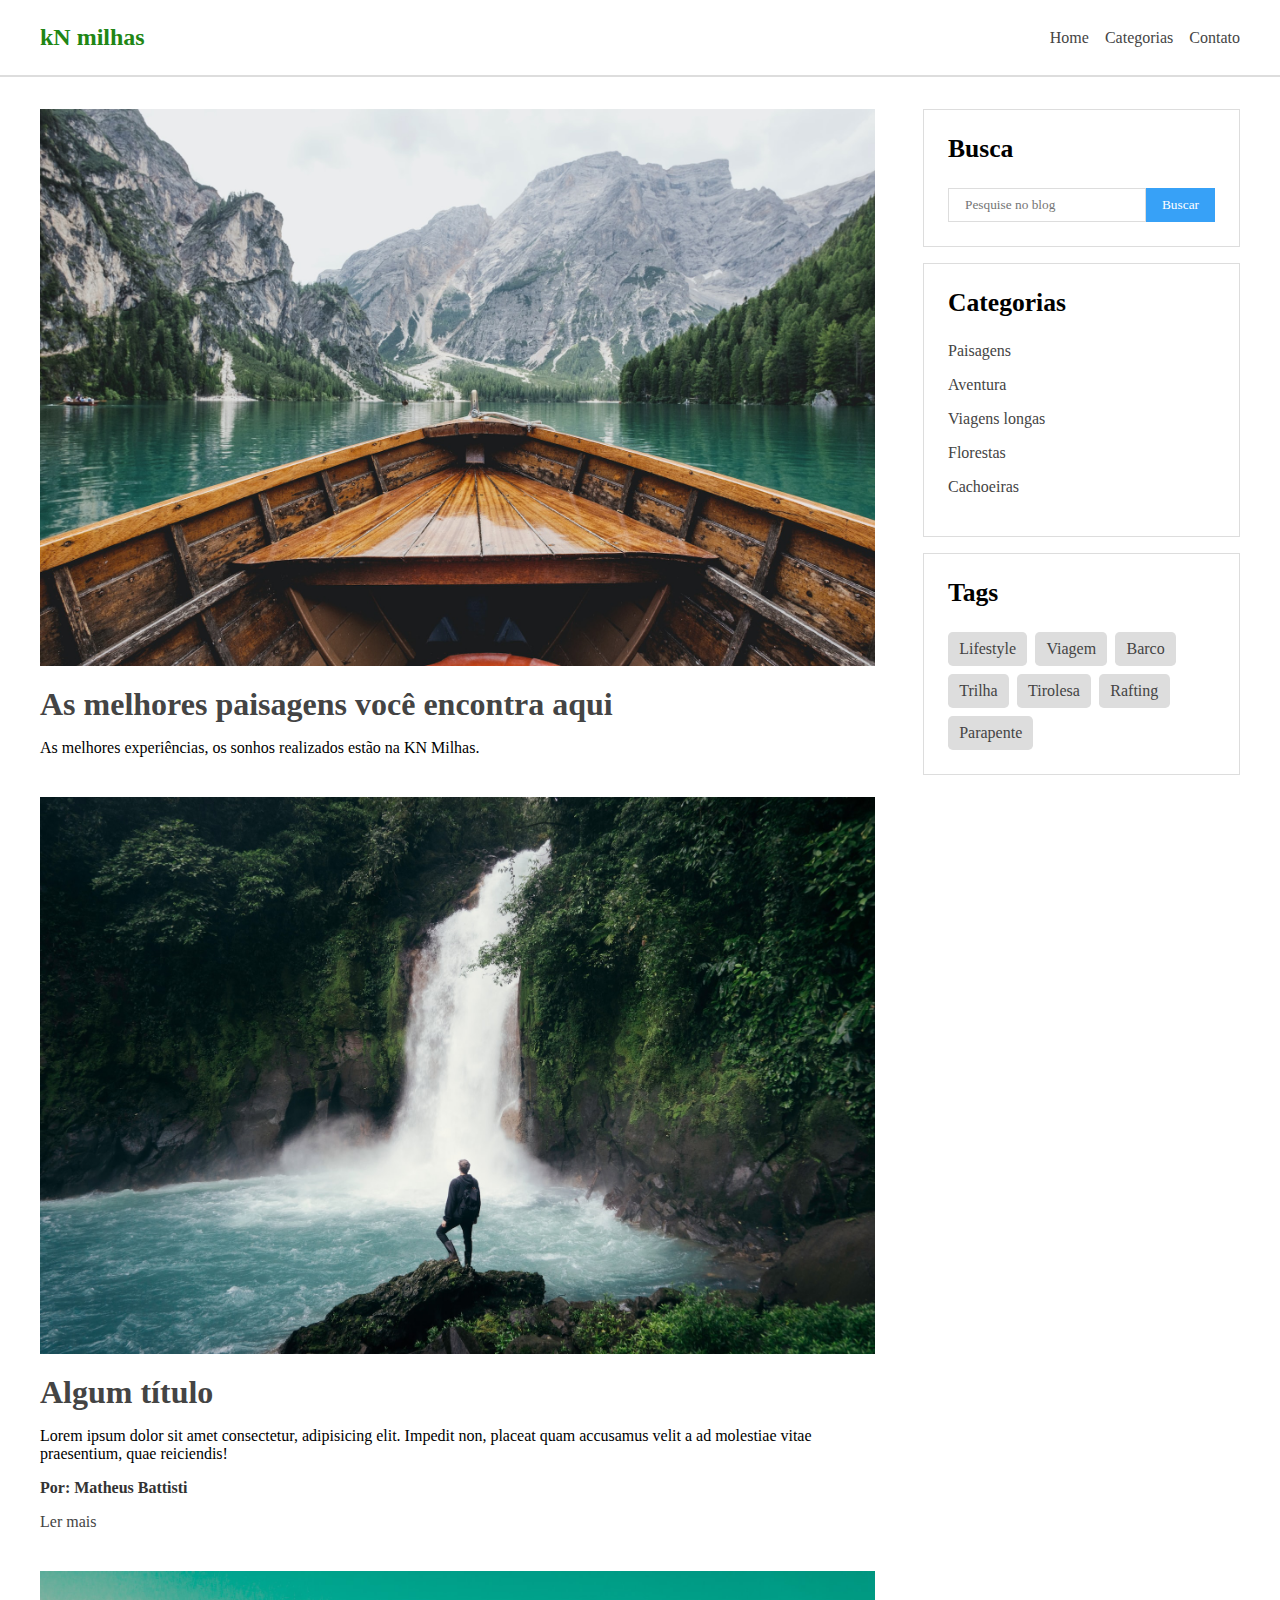
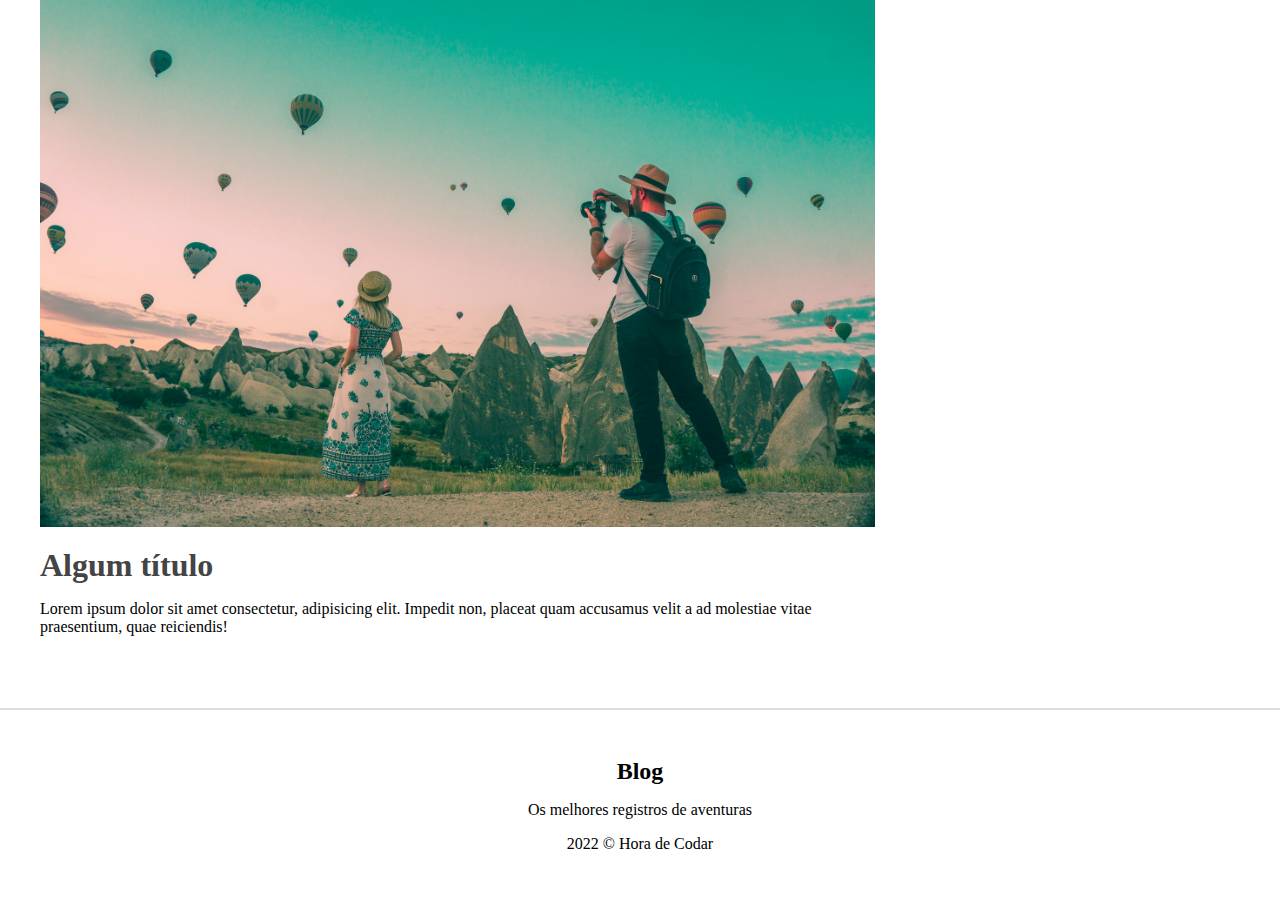
<file: index.html>
<!DOCTYPE html>
<html lang="pt-br">
  <head>
    <meta charset="UTF-8" />
    <meta http-equiv="X-UA-Compatible" content="IE=edge" />
    <meta name="viewport" content="width=device-width, initial-scale=1.0" />
    <title>Blog Semântico</title>
    <link rel="stylesheet" href="css/styles.css" />
  </head>
  <body>
    <nav id="navbar">
      <div id="navbar-inner">
        <h2 class="k14">kN milhas</h2>
        <ul id="nav-links">
          <li><a href="#">Home</a></li>
          <li><a href="#">Categorias</a></li>
          <li><a href="#">Contato</a></li>        
        </ul>
      </div>    
    </nav>
    <div class="container">
      <main id="posts-container">
        <article class="post">
          <img src="img/f1.jpg" alt="Passeio de barco" />
          <h3 class="title"><a href="#">As melhores paisagens você encontra aqui</a></h3>
          <p class="description">
            As melhores experiências, os sonhos realizados estão na KN Milhas.
          </p>
          
        </article>
        <article class="post">
          <img src="img/f2.jpg" alt="Cachoeira" />
          <h3 class="title"><a href="#">Algum título</a></h3>
          <p class="description">
            Lorem ipsum dolor sit amet consectetur, adipisicing elit. Impedit
            non, placeat quam accusamus velit a ad molestiae vitae praesentium,
            quae reiciendis!
          </p>
          <p class="author">Por: Matheus Battisti</p>
          <a href="#">Ler mais</a>
        </article>
        <article class="post">
          <img src="img/f3.jpg" alt="Balões" />
          <h3 class="title"><a href="#">Algum título</a></h3>
          <p class="description">
            Lorem ipsum dolor sit amet consectetur, adipisicing elit. Impedit
            non, placeat quam accusamus velit a ad molestiae vitae praesentium,
            quae reiciendis!
          </p>    
        </article>
      </main>
      <aside id="sidebar">
        <section id="search-bar">
          <h4>Busca</h4>
          <form>
            <input type="text" placeholder="Pesquise no blog" />
            <input type="submit" value="Buscar" />
          </form>
        </section>
        <section id="categories">
          <h4>Categorias</h4>
          <nav>
            <ul>
              <li><a href="#">Paisagens</a></li>
              <li><a href="#">Aventura</a></li>
              <li><a href="#">Viagens longas</a></li>
              <li><a href="#">Florestas</a></li>
              <li><a href="#">Cachoeiras</a></li>
            </ul>
          </nav>
        </section>
        <section id="tags">
          <h4>Tags</h4>
          <div id="tags-container">
            <a href="#">Lifestyle</a>
            <a href="#">Viagem</a>
            <a href="#">Barco</a>
            <a href="#">Trilha</a>
            <a href="#">Tirolesa</a>
            <a href="#">Rafting</a>
            <a href="#">Parapente</a>
          </div>
        </section>
      </aside>
    </div>
    <footer id="footer">
      <h2>Blog</h2>
      <p>Os melhores registros de aventuras</p>
      <p>2022 © Hora de Codar</p>
    </footer>
  </body>
</html>
</file>
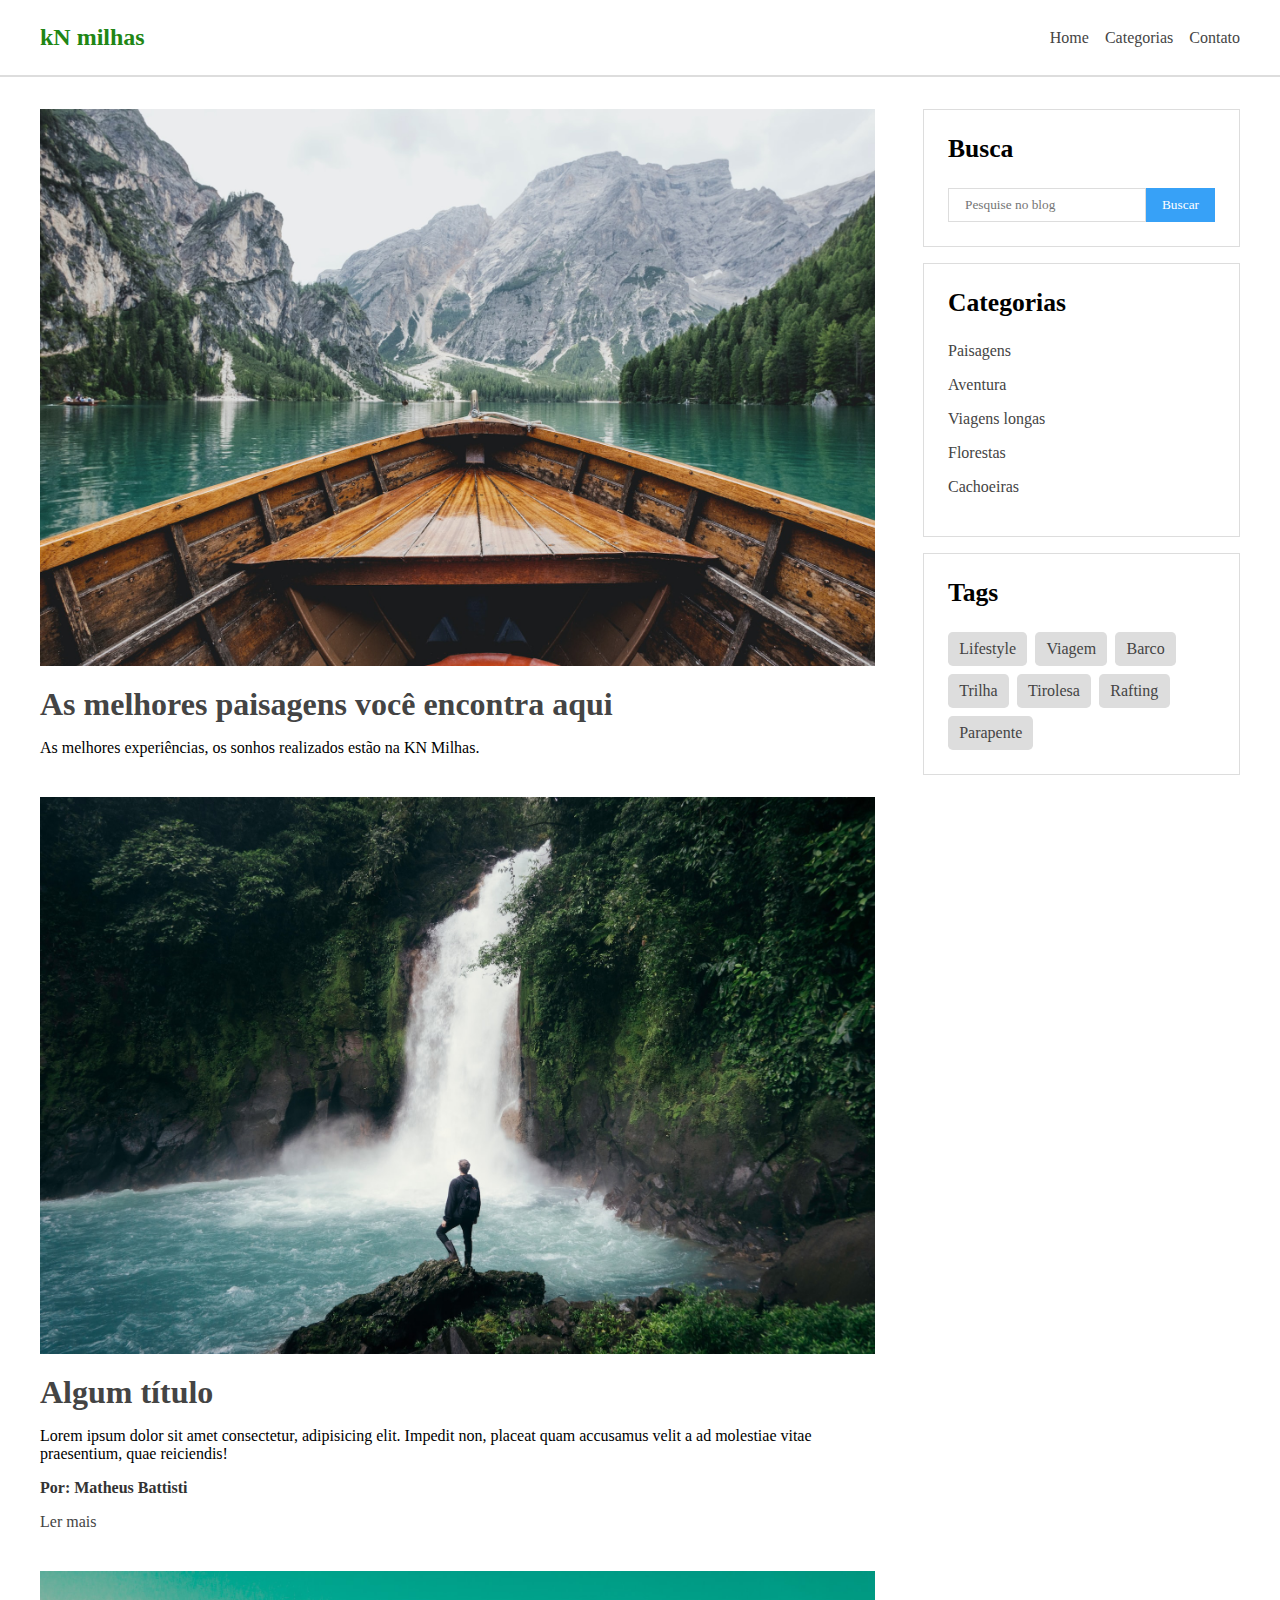
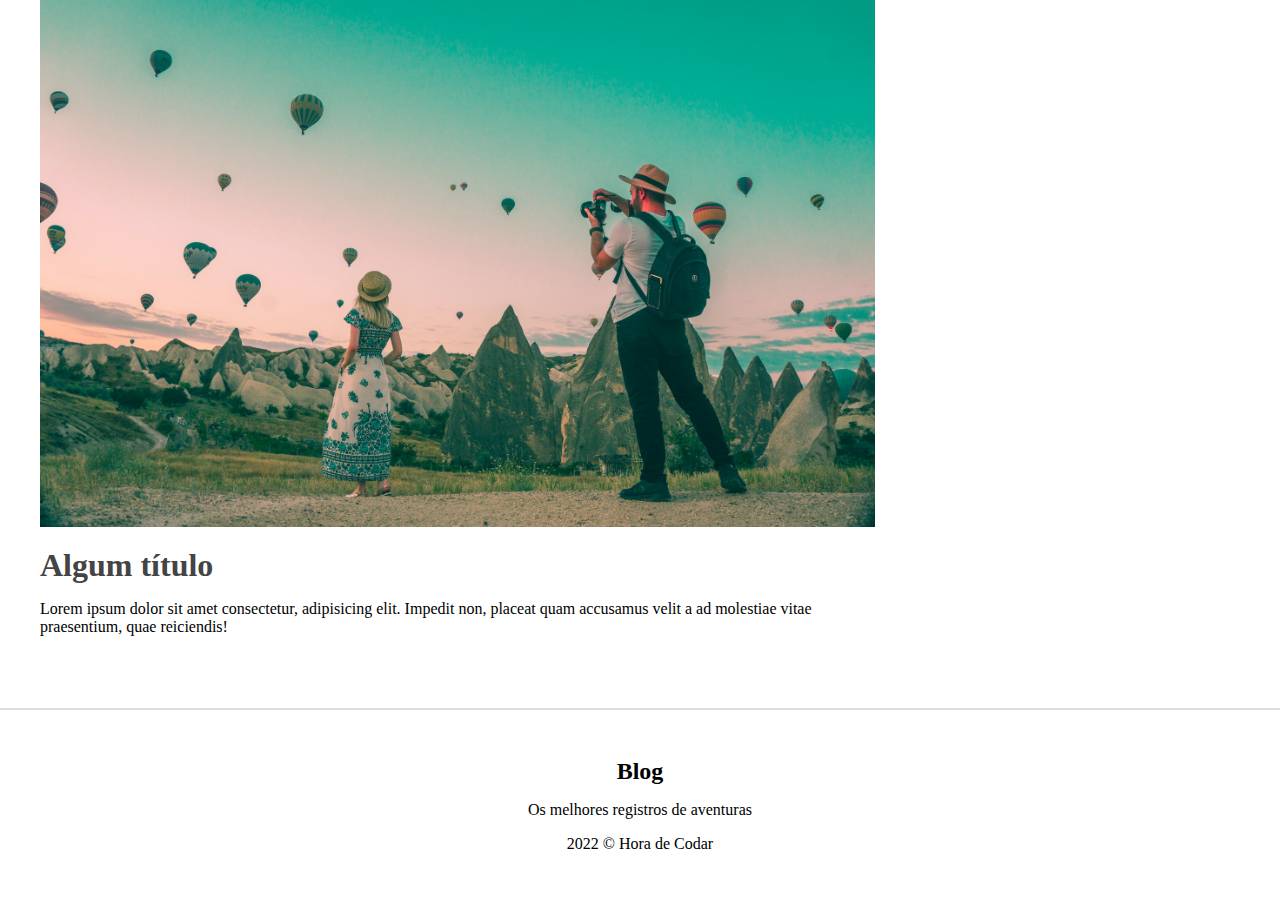
<file: agencia/index.html>
<!DOCTYPE html>
<html lang="pt-br">
  <head>
    <meta charset="UTF-8" />
    <meta http-equiv="X-UA-Compatible" content="IE=edge" />
    <meta name="viewport" content="width=device-width, initial-scale=1.0" />
    <title>Blog Semântico</title>
    <link rel="stylesheet" href="css/styles.css" />
  </head>
  <body>
    <nav id="navbar">
      <div id="navbar-inner">
        <h2 class="k14">kN milhas</h2>
        <ul id="nav-links">
          <li><a href="#">Home</a></li>
          <li><a href="#">Categorias</a></li>
          <li><a href="#">Contato</a></li>        
        </ul>
      </div>    
    </nav>
    <div class="container">
      <main id="posts-container">
        <article class="post">
          <img src="img/f1.jpg" alt="Passeio de barco" />
          <h3 class="title"><a href="#">As melhores paisagens você encontra aqui</a></h3>
          <p class="description">
            As melhores experiências, os sonhos realizados estão na KN Milhas.
          </p>         
        </article>
        <article class="post">
          <img src="img/f2.jpg" alt="Cachoeira" />
          <h3 class="title"><a href="#">Algum título</a></h3>
          <p class="description">
            Lorem ipsum dolor sit amet consectetur, adipisicing elit. Impedit
            non, placeat quam accusamus velit a ad molestiae vitae praesentium,
            quae reiciendis!
          </p>
          <p class="author">Por: Matheus Battisti</p>
          <a href="#">Ler mais</a>
        </article>
        <article class="post">
          <img src="img/f3.jpg" alt="Balões" />
          <h3 class="title"><a href="#">Algum título</a></h3>
          <p class="description">
            Lorem ipsum dolor sit amet consectetur, adipisicing elit. Impedit
            non, placeat quam accusamus velit a ad molestiae vitae praesentium,
            quae reiciendis!
          </p>    
        </article>
      </main>
      <aside id="sidebar">
        <section id="search-bar">
          <h4>Busca</h4>
          <form>
            <input type="text" placeholder="Pesquise no blog" />
            <input type="submit" value="Buscar" />
          </form>
        </section>
        <section id="categories">
          <h4>Categorias</h4>
          <nav>
            <ul>
              <li><a href="#">Paisagens</a></li>
              <li><a href="#">Aventura</a></li>
              <li><a href="#">Viagens longas</a></li>
              <li><a href="#">Florestas</a></li>
              <li><a href="#">Cachoeiras</a></li>
            </ul>
          </nav>
        </section>
        <section id="tags">
          <h4>Tags</h4>
          <div id="tags-container">
            <a href="#">Lifestyle</a>
            <a href="#">Viagem</a>
            <a href="#">Barco</a>
            <a href="#">Trilha</a>
            <a href="#">Tirolesa</a>
            <a href="#">Rafting</a>
            <a href="#">Parapente</a>
          </div>
        </section>
        
      </aside>
    </div>
    <footer id="footer">
      <h2>Blog</h2>
      <p>Os melhores registros de aventuras</p>
      <p>2022 © Hora de Codar</p>
    </footer>
  </body>
</html>
</file>
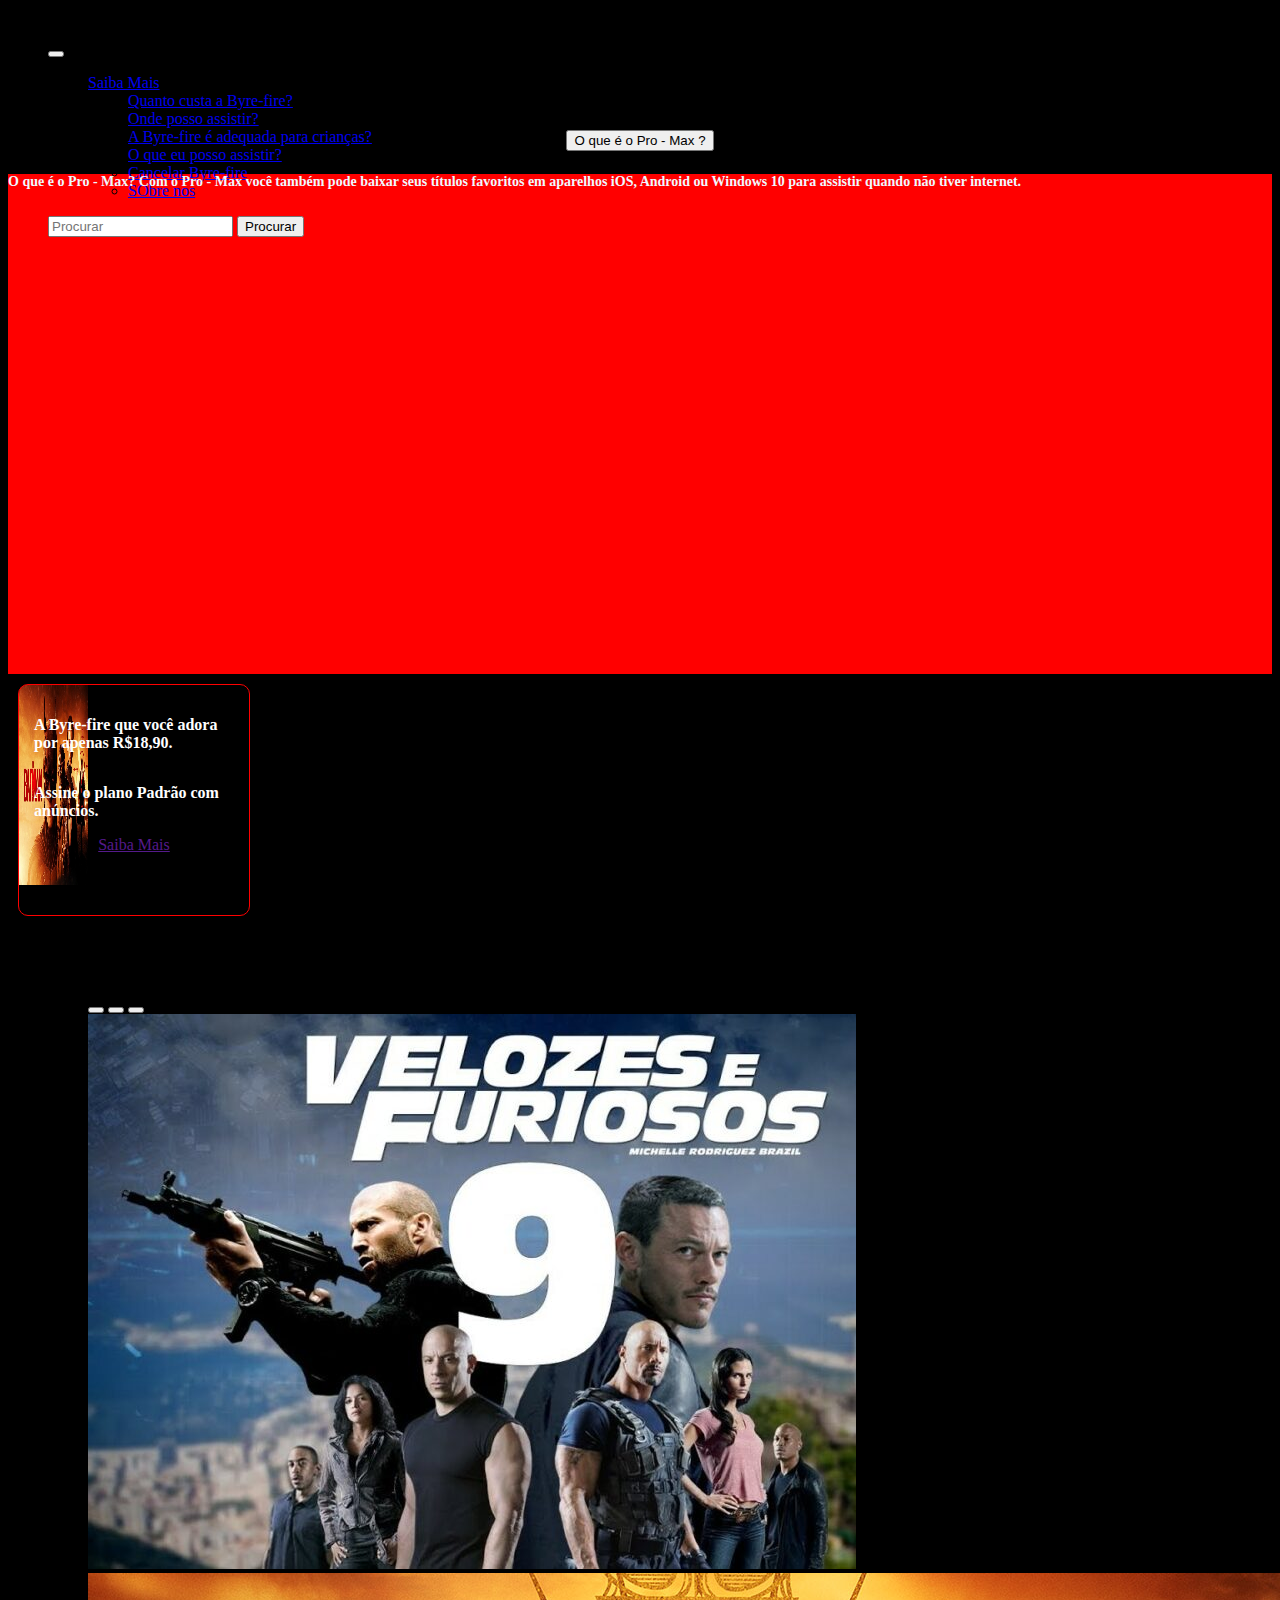
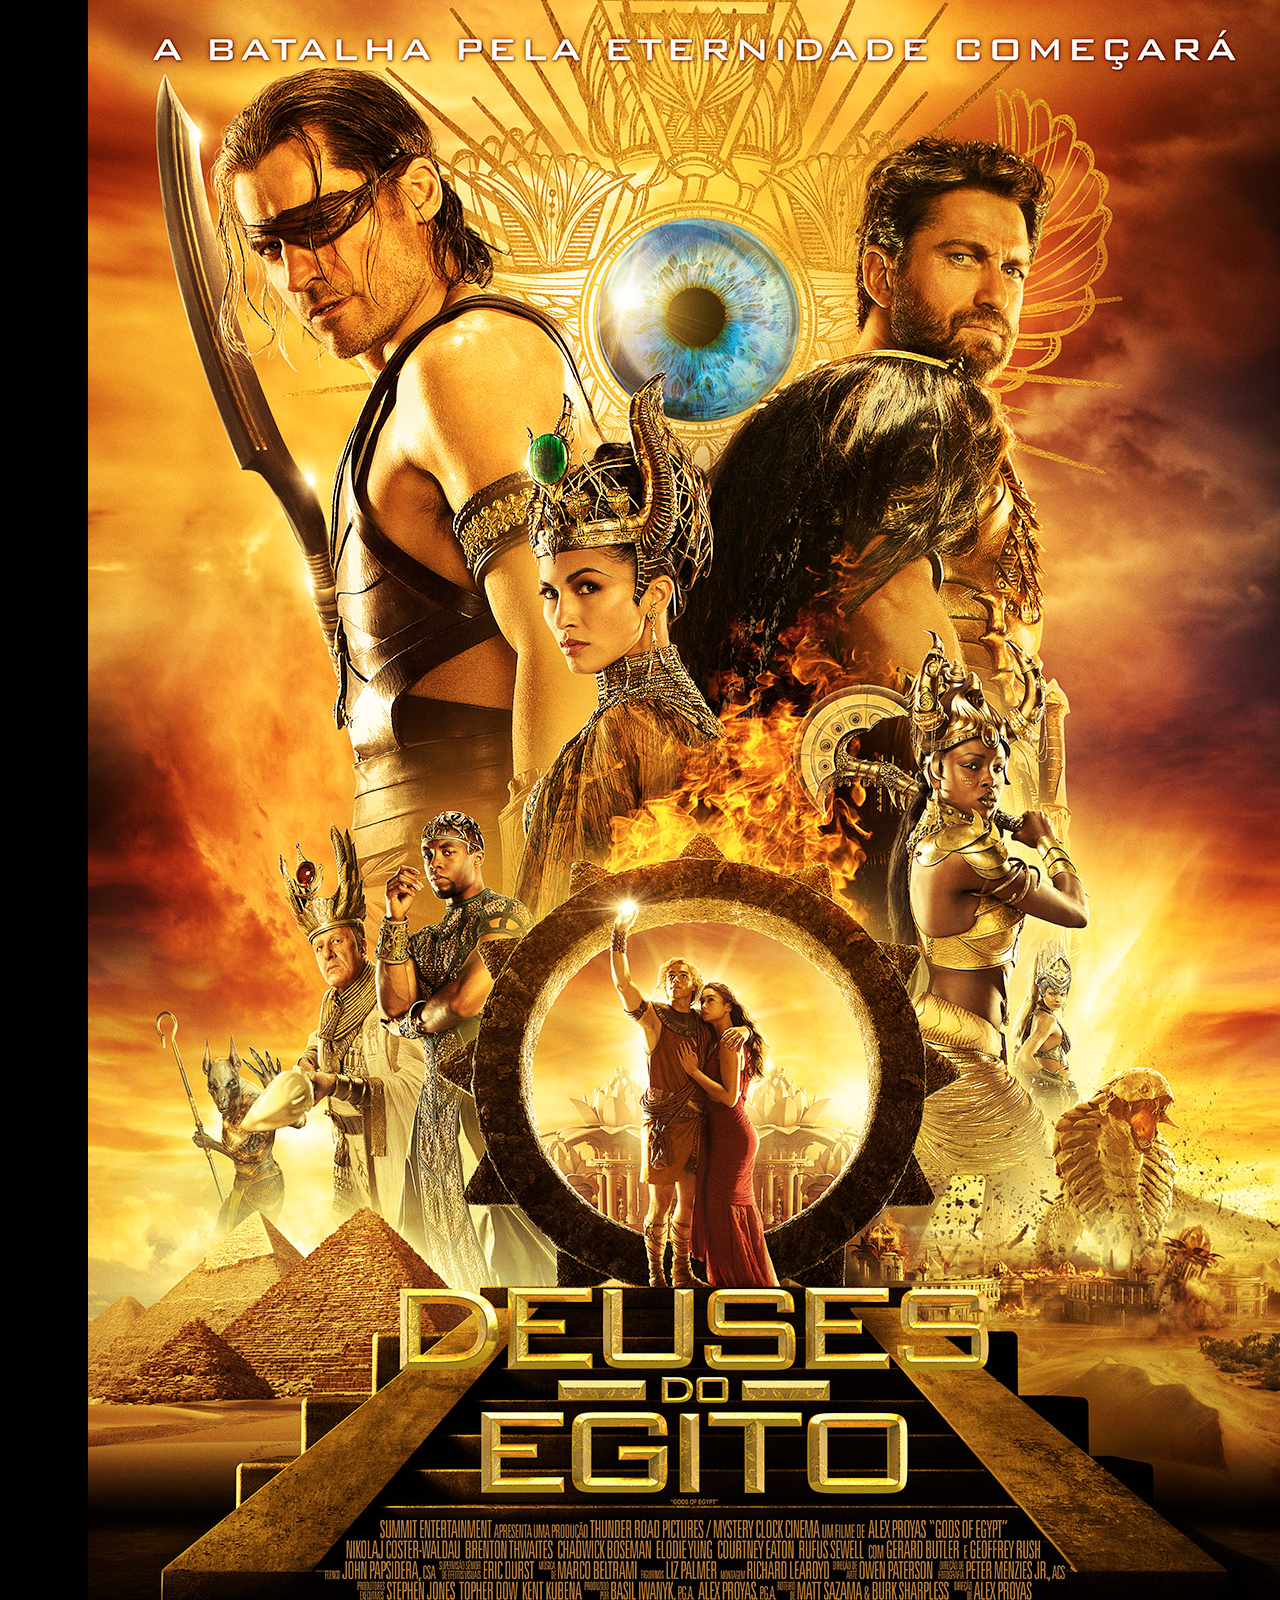
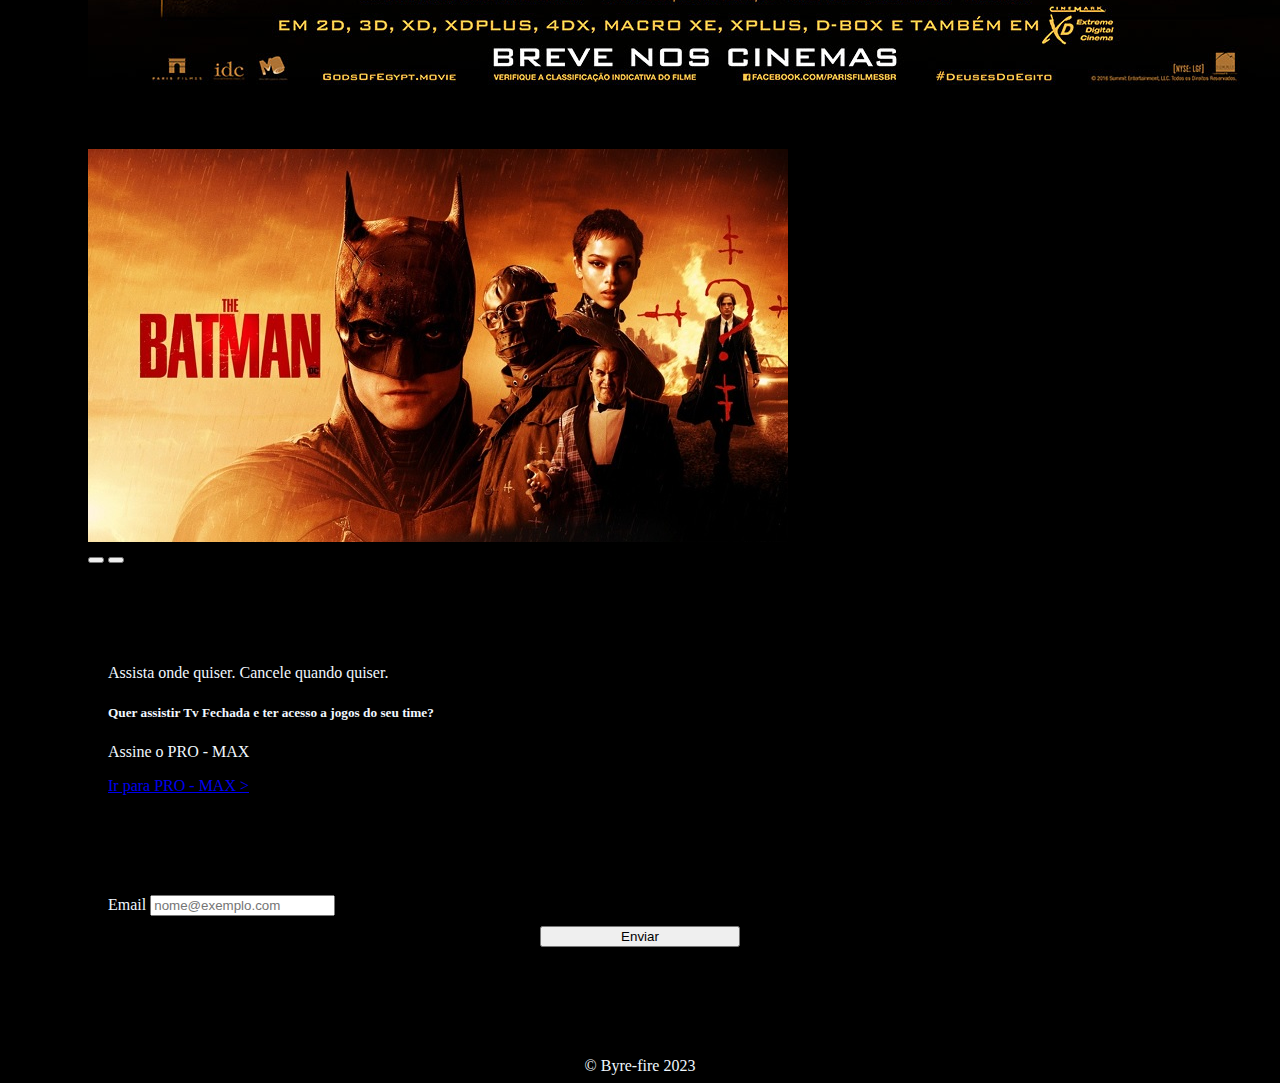
<file: ByreFyre/index.html>
<!DOCTYPE html>
<html lang="pt-br">
<head>
    <meta charset="UTF-8">
    <meta name="viewport" content="width=device-width, initial-scale=1.0">
   <link rel="stylesheet" href="style.css">
    <link href="https://cdn.jsdelivr.net/npm/bootstrap@5.1.3/dist/css/bootstrap.min.css" rel="stylesheet" integrity="sha384-1BmE4kWBq78iYhFldvKuhfTAU6auU8tT94WrHftjDbrCEXSU1oBoqyl2QvZ6jIW3" crossorigin="anonymous">
    <title>Document</title>
</head>
<body class="cor-de-fundo">
<div >
  <nav class="navbar navbar-expand-lg bg-body-tertiary">
    <div class="container-fluid">
      <!-- <a class="navbar-brand" href="#">Navbar</a> -->
      <button class="navbar-toggler" type="button" data-bs-toggle="collapse" data-bs-target="#navbarSupportedContent" aria-controls="navbarSupportedContent" aria-expanded="false" aria-label="Toggle navigation">
        <span class="navbar-toggler-icon"></span>
      </button>
      <div class="collapse navbar-collapse" id="navbarSupportedContent">
        <ul class="navbar-nav me-auto mb-2 mb-lg-0">              
          <li class="nav-item dropdown">
            <a class="nav-link dropdown-toggle" href="#" role="button" data-bs-toggle="dropdown" aria-expanded="false">
             Saiba Mais
            </a>
            <ul class="dropdown-menu">
              <li><a class="dropdown-item" href="#">Quanto custa a Byre-fire?</a></li>
              <li><a class="dropdown-item" href="#"> Onde posso assistir?</a></li>
              <li><a class="dropdown-item" href="#">A Byre-fire é adequada para crianças?</a></li>
              <li><a class="dropdown-item" href="#">O que eu posso assistir?</a></li>
              <li><a class="dropdown-item" href="#">Cancelar Byre-fire</a></li> 
              <li><a class="dropdown-item" href="#">SObre nos</a></li>    
            </ul>
          </li>
        </ul>
        <form class="d-flex" role="search">
          <input class="form-control me-2" type="search" placeholder="Procurar" aria-label="Search">
          <button class="btn btn-outline-danger" type="submit">Procurar</button>
        </form>
      </div>
    </div>
  </nav>
  <div class="Pro-Max">
    <button class="btn btn-outline-danger" type="button" data-bs-toggle="offcanvas" data-bs-target="#offcanvasTop" aria-controls="offcanvasTop">O que é o Pro - Max ?</button>
  </div> 
  <div class="offcanvas offcanvas-top" tabindex="-1" id="offcanvasTop" aria-labelledby="offcanvasTopLabel">
    <div class="offcanvas-header">
      <h5 class="offcanvas-title" id="offcanvasTopLabel">O que é o Pro - Max?  Com o Pro - Max você também pode baixar seus títulos favoritos em aparelhos iOS, Android ou Windows 10 para assistir quando não tiver internet.</h5>
    </div>  
  </div>


  <div class="container">
    <div class="paragrafos">
      <p>A Byre-fire que você adora por apenas R$18,90.</p>
    </div> 
    <div class="paragrafos">
      <p>Assine o plano Padrão com anúncios.</p>
    </div> 
    <div class="saibaMais">
      <a href="" class="btn btn-outline-danger">Saiba Mais</a>
    </div> 
  </div>




<div class="scrool">
  <div id="carouselExampleCaptions" class="carousel slide">
    <div class="carousel-indicators">
      <button type="button" data-bs-target="#carouselExampleCaptions" data-bs-slide-to="0" class="active" aria-current="true" aria-label="Slide 1"></button>
      <button type="button" data-bs-target="#carouselExampleCaptions" data-bs-slide-to="1" aria-label="Slide 2"></button>
      <button type="button" data-bs-target="#carouselExampleCaptions" data-bs-slide-to="2" aria-label="Slide 3"></button>
    </div>
    <div class="carousel-inner">
      <div class="carousel-item active">
        <img src="img/velozes.jpg" class="d-block w-100" alt="...">
        <div class="carousel-caption d-none d-md-block"></div>
      </div>
      <div class="carousel-item">
        <img src="img/deuses.jpg" class="d-block w-100" alt="...">
        <div class="carousel-caption d-none d-md-block"></div>
      </div>
      <div class="carousel-item">
        <img src="img/batman.jpg" class="d-block w-100" alt="...">
        <div class="carousel-caption d-none d-md-block"></div>
      </div>
    </div>
    <button class="carousel-control-prev" type="button" data-bs-target="#carouselExampleCaptions" data-bs-slide="prev">
      <span class="carousel-control-prev-icon" aria-hidden="true"></span>
     
    </button>
    <button class="carousel-control-next" type="button" data-bs-target="#carouselExampleCaptions" data-bs-slide="next">
      <span class="carousel-control-next-icon" aria-hidden="true"></span>
      
    </button>
  </div>
</div>

<div class="card">
  <div class="card-body">
    <p class="card-text">Assista onde quiser. Cancele quando quiser.</p>
    <h5 class="card-title">Quer assistir Tv Fechada e ter acesso a jogos do seu time?</h5>
    <p>Assine o PRO - MAX </p>
    <a href="#" class="btn btn-outline-danger" >Ir para PRO - MAX ></a>
  </div>
</div>
</div>

<div class="emmail">
  <div class="email">
    <label for="exampleFormControlInput1" class="form-label" >Email</label>
    <input type="email" class="form-control" id="exampleFormControlInput1" placeholder="nome@exemplo.com"> 
    <div class="bot-enviar">
      <button type="button" class="btn btn-outline-danger" id="enviar">Enviar</button>
    </div>
  </div>
</div>
<div class="copy">
  <label for="" >&copy; Byre-fire 2023</label>
</div>


    



    
    <script src="https://cdn.jsdelivr.net/npm/bootstrap@5.1.3/dist/js/bootstrap.bundle.min.js" integrity="sha384-ka7Sk0Gln4gmtz2MlQnikT1wXgYsOg+OMhuP+IlRH9sENBO0LRn5q+8nbTov4+1p" crossorigin="anonymous"></script> 
</body>
</html>
</file>
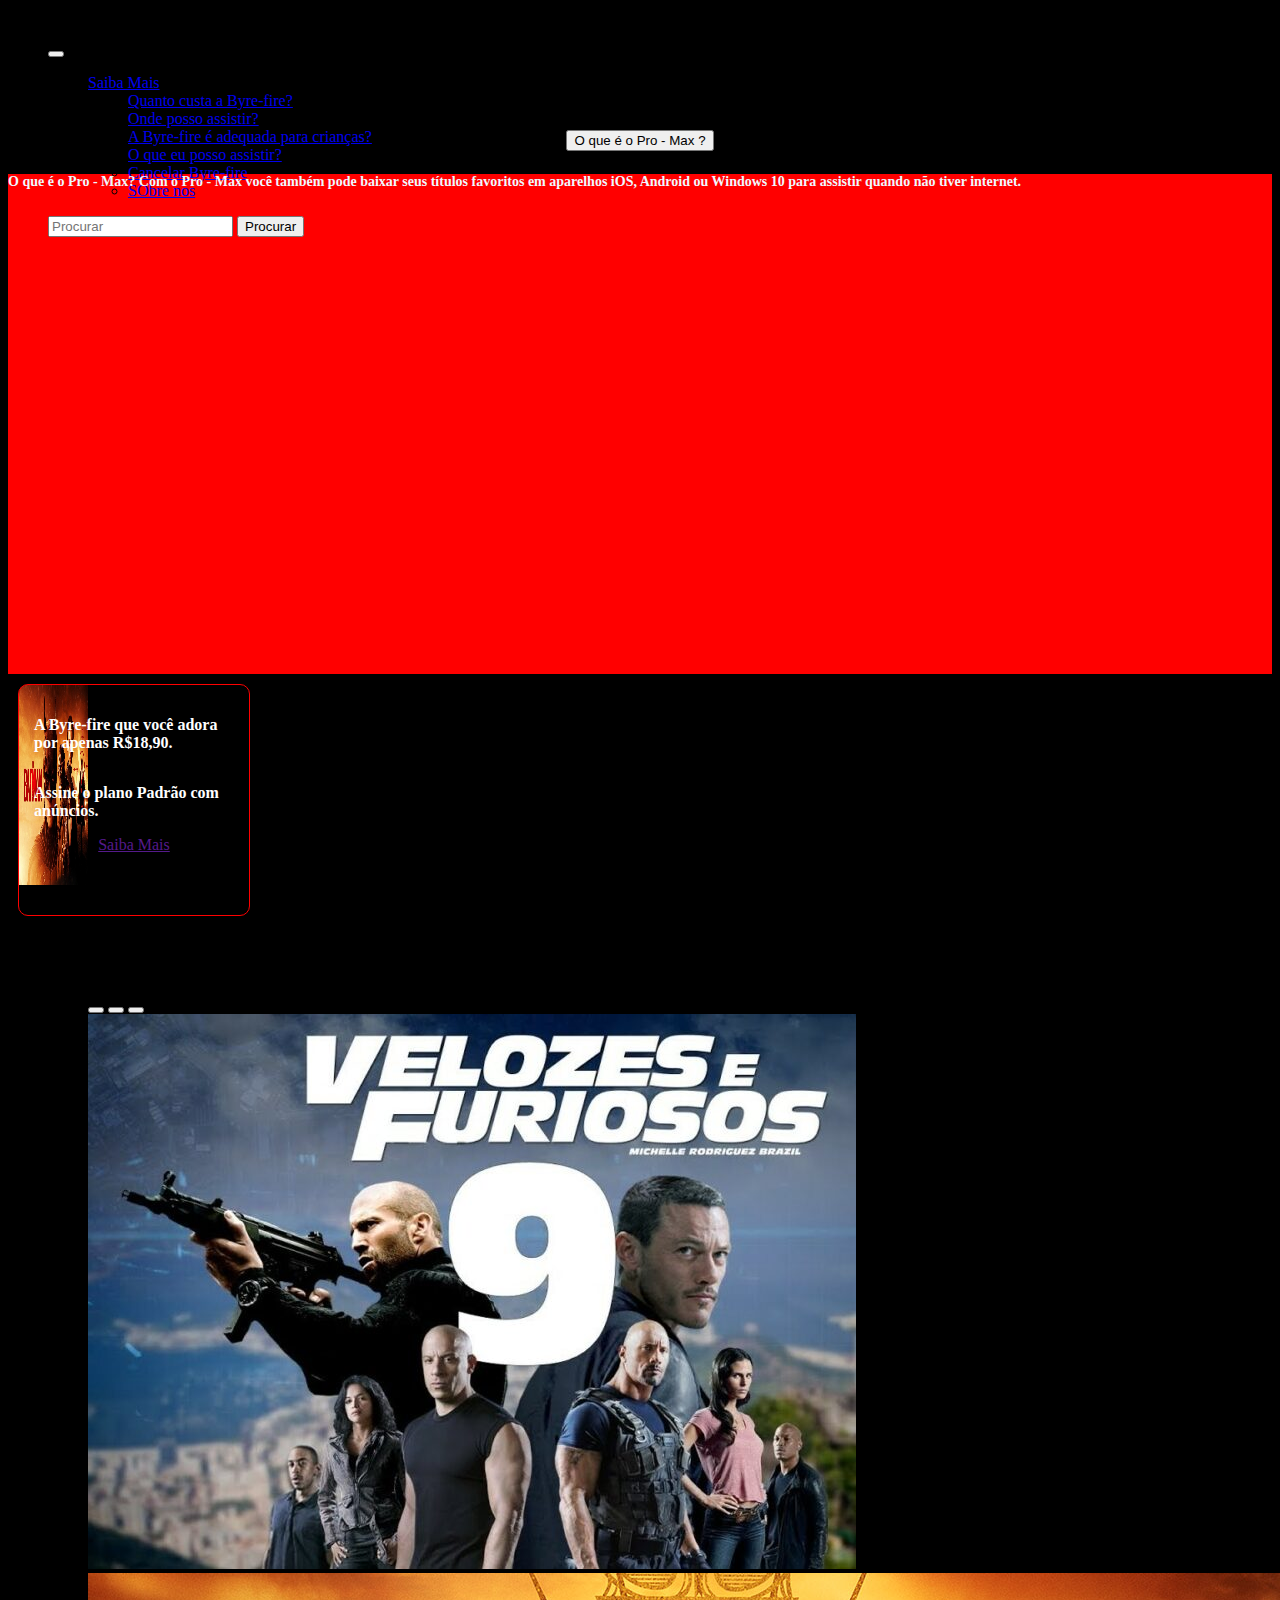
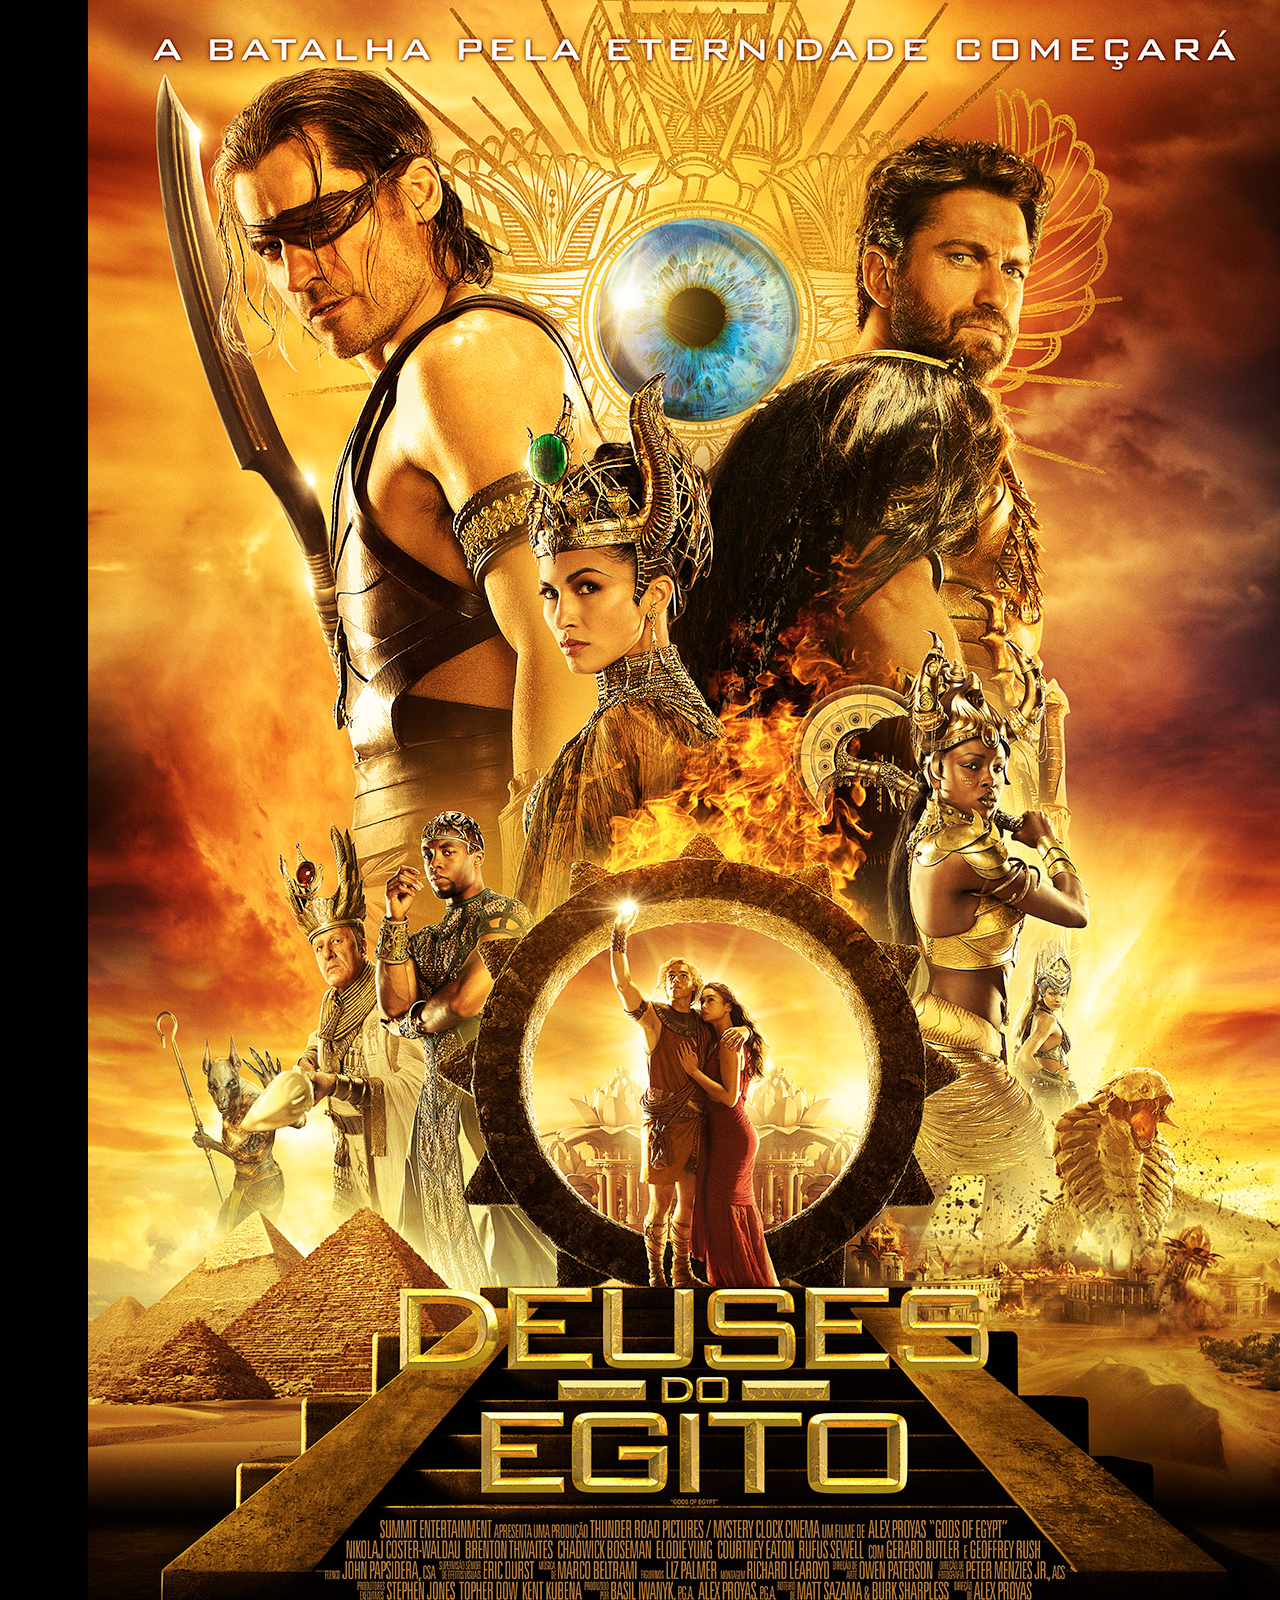
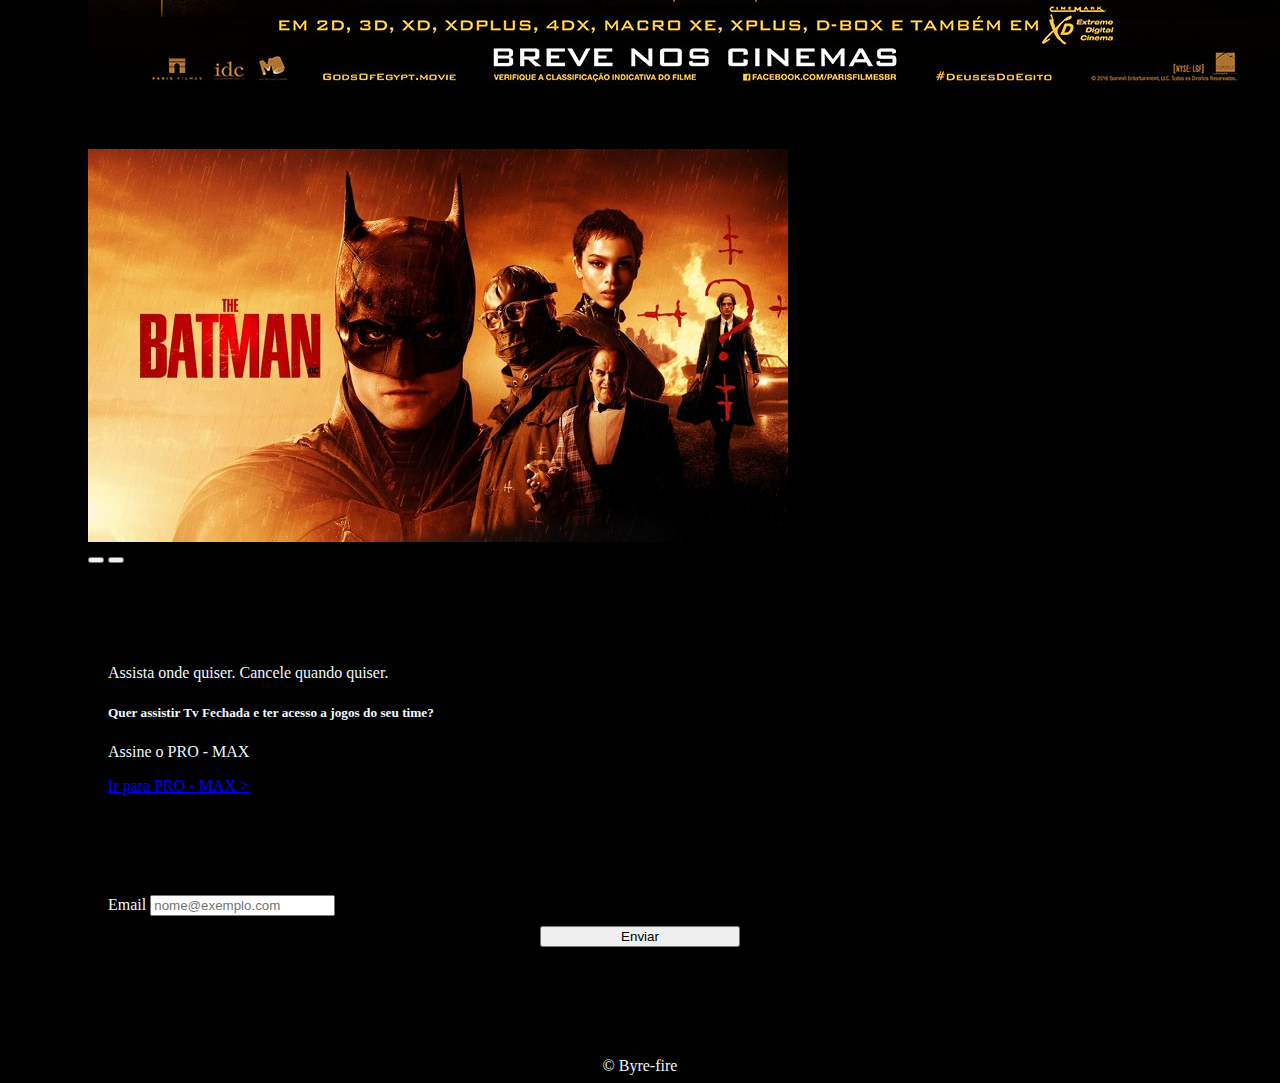
<file: FILMES/index.html>
<!DOCTYPE html>
<html lang="pt-br">
<head>
    <meta charset="UTF-8">
    <meta name="viewport" content="width=device-width, initial-scale=1.0">
   <link rel="stylesheet" href="style.css">
    <link href="https://cdn.jsdelivr.net/npm/bootstrap@5.1.3/dist/css/bootstrap.min.css" rel="stylesheet" integrity="sha384-1BmE4kWBq78iYhFldvKuhfTAU6auU8tT94WrHftjDbrCEXSU1oBoqyl2QvZ6jIW3" crossorigin="anonymous">
    <title>Document</title>
</head>
<body class="cor-de-fundo">
<div >
  <nav class="navbar navbar-expand-lg bg-body-tertiary">
    <div class="container-fluid">
      <!-- <a class="navbar-brand" href="#">Navbar</a> -->
      <button class="navbar-toggler" type="button" data-bs-toggle="collapse" data-bs-target="#navbarSupportedContent" aria-controls="navbarSupportedContent" aria-expanded="false" aria-label="Toggle navigation">
        <span class="navbar-toggler-icon"></span>
      </button>
      <div class="collapse navbar-collapse" id="navbarSupportedContent">
        <ul class="navbar-nav me-auto mb-2 mb-lg-0">              
          <li class="nav-item dropdown">
            <a class="nav-link dropdown-toggle" href="#" role="button" data-bs-toggle="dropdown" aria-expanded="false">
             Saiba Mais
            </a>
            <ul class="dropdown-menu">
              <li><a class="dropdown-item" href="#">Quanto custa a Byre-fire?</a></li>
              <li><a class="dropdown-item" href="#"> Onde posso assistir?</a></li>
              <li><a class="dropdown-item" href="#">A Byre-fire é adequada para crianças?</a></li>
              <li><a class="dropdown-item" href="#">O que eu posso assistir?</a></li>
              <li><a class="dropdown-item" href="#">Cancelar Byre-fire</a></li> 
              <li><a class="dropdown-item" href="#">SObre nos</a></li>    
            </ul>
          </li>
        </ul>
        <form class="d-flex" role="search">
          <input class="form-control me-2" type="search" placeholder="Procurar" aria-label="Search">
          <button class="btn btn-outline-danger" type="submit">Procurar</button>
        </form>
      </div>
    </div>
  </nav>
  <div class="Pro-Max">
    <button class="btn btn-outline-danger" type="button" data-bs-toggle="offcanvas" data-bs-target="#offcanvasTop" aria-controls="offcanvasTop">O que é o Pro - Max ?</button>
  </div> 
  <div class="offcanvas offcanvas-top" tabindex="-1" id="offcanvasTop" aria-labelledby="offcanvasTopLabel">
    <div class="offcanvas-header">
      <h5 class="offcanvas-title" id="offcanvasTopLabel">O que é o Pro - Max?  Com o Pro - Max você também pode baixar seus títulos favoritos em aparelhos iOS, Android ou Windows 10 para assistir quando não tiver internet.</h5>
    </div>  
  </div>


  <div class="container">
    <div class="paragrafos">
      <p>A Byre-fire que você adora por apenas R$18,90.</p>
    </div> 
    <div class="paragrafos">
      <p>Assine o plano Padrão com anúncios.</p>
    </div> 
    <div class="saibaMais">
      <a href="" class="btn btn-outline-danger">Saiba Mais</a>
    </div> 
  </div>




<div class="scrool">
  <div id="carouselExampleCaptions" class="carousel slide">
    <div class="carousel-indicators">
      <button type="button" data-bs-target="#carouselExampleCaptions" data-bs-slide-to="0" class="active" aria-current="true" aria-label="Slide 1"></button>
      <button type="button" data-bs-target="#carouselExampleCaptions" data-bs-slide-to="1" aria-label="Slide 2"></button>
      <button type="button" data-bs-target="#carouselExampleCaptions" data-bs-slide-to="2" aria-label="Slide 3"></button>
    </div>
    <div class="carousel-inner">
      <div class="carousel-item active">
        <img src="img/velozes.jpg" class="d-block w-100" alt="...">
        <div class="carousel-caption d-none d-md-block"></div>
      </div>
      <div class="carousel-item">
        <img src="img/deuses.jpg" class="d-block w-100" alt="...">
        <div class="carousel-caption d-none d-md-block"></div>
      </div>
      <div class="carousel-item">
        <img src="img/batman.jpg" class="d-block w-100" alt="...">
        <div class="carousel-caption d-none d-md-block"></div>
      </div>
    </div>
    <button class="carousel-control-prev" type="button" data-bs-target="#carouselExampleCaptions" data-bs-slide="prev">
      <span class="carousel-control-prev-icon" aria-hidden="true"></span>
     
    </button>
    <button class="carousel-control-next" type="button" data-bs-target="#carouselExampleCaptions" data-bs-slide="next">
      <span class="carousel-control-next-icon" aria-hidden="true"></span>
      
    </button>
  </div>
</div>

<div class="card">
  <div class="card-body">
    <p class="card-text">Assista onde quiser. Cancele quando quiser.</p>
    <h5 class="card-title">Quer assistir Tv Fechada e ter acesso a jogos do seu time?</h5>
    <p>Assine o PRO - MAX </p>
    <a href="#" class="btn btn-outline-danger" >Ir para PRO - MAX ></a>
  </div>
</div>
</div>

<div class="emmail">
  <div class="email">
    <label for="exampleFormControlInput1" class="form-label" >Email</label>
    <input type="email" class="form-control" id="exampleFormControlInput1" placeholder="nome@exemplo.com"> 
    <div class="bot-enviar">
      <button type="button" class="btn btn-outline-danger" id="enviar">Enviar</button>
    </div>
  </div>
</div>
<div class="copy">
  <label for="" >&copy; Byre-fire</label>
</div>


    



    
    <script src="https://cdn.jsdelivr.net/npm/bootstrap@5.1.3/dist/js/bootstrap.bundle.min.js" integrity="sha384-ka7Sk0Gln4gmtz2MlQnikT1wXgYsOg+OMhuP+IlRH9sENBO0LRn5q+8nbTov4+1p" crossorigin="anonymous"></script> 
</body>
</html>
</file>
<file: css/styles.css>
/* alterações feitas por mim */


.k14{
  color: rgb(33, 134, 20);
}




/* Geral */
* {
  padding: 0;
  margin: 0;
  font-family: Georgia;
}

ul {
  list-style: none;
}

a {
  text-decoration: none;
  color: #444;
  transition: 0.4s;
}

a:hover {
  color: #37a1f7;
}

/* Navbar */
#navbar {
  padding: 1.5rem 2.5rem;
  border-bottom: 2px solid #ddd;
}

#navbar-inner {
  display: flex;
  justify-content: space-between;
  align-items: center;
  max-width: 1200px;
  margin: 0 auto;
}

#nav-links {
  display: flex;
  gap: 1rem;
}

/* conteúdo principal */
.container {
  display: flex;
  padding: 2rem 2.5rem;
  gap: 3rem;
  max-width: 1200px;
  margin: 0 auto;
}

#posts-container {
  flex: 3 1 0;
}

.post {
  margin-bottom: 2.5rem;
}

.post img {
  width: 100%;
  margin-bottom: 1rem;
}

.title,
.description,
.author {
  margin-bottom: 1rem;
}

.title {
  font-size: 2rem;
}

.author {
  color: #333;
  font-weight: bold;
}

/* barra lateral */
#sidebar {
  flex: 1 1 0;
}

#search-bar,
#categories,
#tags {
  padding: 1.5rem;
  border: 1px solid #ddd;
  margin-bottom: 1rem;
}

#search-bar h4,
#categories h4,
#tags h4 {
  margin-bottom: 1.5rem;
  font-size: 1.6rem;
}

#search-bar form {
  display: flex;
}

#search-bar input {
  padding: 0.5rem 1rem;
  border: 1px solid #ddd;
}

#search-bar input[type="submit"] {
  cursor: pointer;
  background-color: #37a1f7;
  color: #fff;
  border: none;
}

#categories li {
  margin-bottom: 1rem;
}

#tags-container {
  display: flex;
  flex-wrap: wrap;
  gap: 0.5rem;
}

#tags-container a {
  background-color: #ddd;
  padding: 0.5rem 0.7rem;
  border-radius: 0.3rem;
}

/* Rodapé */
#footer {
  border-top: 2px solid #ddd;
  padding: 3rem;
  text-align: center;
}

#footer h2,
#footer p {
  margin-bottom: 1rem;
}

/* Responsivo */
@media (max-width: 450px) {
  .container {
    flex-wrap: wrap;
  }
}
</file>
<file: agencia/css/styles.css>
/* alterações feitas por mim */


.k14{
  color: rgb(33, 134, 20);
}




/* Geral */
* {
  padding: 0;
  margin: 0;
  font-family: Georgia;
}

ul {
  list-style: none;
}

a {
  text-decoration: none;
  color: #444;
  transition: 0.4s;
}

a:hover {
  color: #37a1f7;
}

/* Navbar */
#navbar {
  padding: 1.5rem 2.5rem;
  border-bottom: 2px solid #ddd;
}

#navbar-inner {
  display: flex;
  justify-content: space-between;
  align-items: center;
  max-width: 1200px;
  margin: 0 auto;
}

#nav-links {
  display: flex;
  gap: 1rem;
}

/* conteúdo principal */
.container {
  display: flex;
  padding: 2rem 2.5rem;
  gap: 3rem;
  max-width: 1200px;
  margin: 0 auto;
}

#posts-container {
  flex: 3 1 0;
}

.post {
  margin-bottom: 2.5rem;
}

.post img {
  width: 100%;
  margin-bottom: 1rem;
}

.title,
.description,
.author {
  margin-bottom: 1rem;
}

.title {
  font-size: 2rem;
}

.author {
  color: #333;
  font-weight: bold;
}

/* barra lateral */
#sidebar {
  flex: 1 1 0;
}

#search-bar,
#categories,
#tags {
  padding: 1.5rem;
  border: 1px solid #ddd;
  margin-bottom: 1rem;
}

#search-bar h4,
#categories h4,
#tags h4 {
  margin-bottom: 1.5rem;
  font-size: 1.6rem;
}

#search-bar form {
  display: flex;
}

#search-bar input {
  padding: 0.5rem 1rem;
  border: 1px solid #ddd;
}

#search-bar input[type="submit"] {
  cursor: pointer;
  background-color: #37a1f7;
  color: #fff;
  border: none;
}

#categories li {
  margin-bottom: 1rem;
}

#tags-container {
  display: flex;
  flex-wrap: wrap;
  gap: 0.5rem;
}

#tags-container a {
  background-color: #ddd;
  padding: 0.5rem 0.7rem;
  border-radius: 0.3rem;
}

/* Rodapé */
#footer {
  border-top: 2px solid #ddd;
  padding: 3rem;
  text-align: center;
}

#footer h2,
#footer p {
  margin-bottom: 1rem;
}

/* Responsivo */
@media (max-width: 450px) {
  .container {
    flex-wrap: wrap;
  }
}
</file>
<file: ByreFyre/style.css>
.navbar-expand-lg {
    padding: 10px 10px;
    height: 50px;
    margin: 30px;
    
}

.cor-de-fundo{
    background: black; 
}

.Pro-Max{
    display: flex;
    justify-content: center;
}

.offcanvas-header{
    color: aliceblue;
    background: red;
   height: 500px;
}

#offcanvasTopLabel{
    font-size: 14px;
}
/* segunda parte */

.container{
    width: 200px;
    height: 200px;
    margin: 10px;
    padding: 15px;
    background: black; 
    border-radius: 10px;   
    background-image:url(img/batman.jpg);
    background-repeat: no-repeat;
    background-size: 30% 200px;
    border: solid red 1px;
    
   
}
.paragrafos{
    color:rgb(255, 255, 255);
    display:flex;
    justify-content: center;
    font-weight: 900;
    
}
.saibaMais{
    color: aliceblue;
    display:flex;
    justify-content: center;
}


/* 3 parte */

.scrool{
    margin: 80px;
   
}

.card{
    margin: 100px;
}

.card-body{
    color: aliceblue;
    background: black;
    border-radius: 10px; 
   
}
.form-label{
    color: aliceblue;
}
.emmail{
    margin: 100px;
}
.email{
    width: 100%;
    
}
#enviar{
    margin: 10px;
    width: 200px;

}
.bot-enviar{
    display: flex;
    justify-content: center;
 

}
.copy{
    display: flex;
    justify-content: center;
    color: aliceblue;
}
</file>
<file: FILMES/style.css>
.navbar-expand-lg {
    padding: 10px 10px;
    height: 50px;
    margin: 30px;
    
}

.cor-de-fundo{
    background: black; 
}

.Pro-Max{
    display: flex;
    justify-content: center;
}

.offcanvas-header{
    color: aliceblue;
    background: red;
   height: 500px;
}

#offcanvasTopLabel{
    font-size: 14px;
}
/* segunda parte */

.container{
    width: 200px;
    height: 200px;
    margin: 10px;
    padding: 15px;
    background: black; 
    border-radius: 10px;   
    background-image:url(img/batman.jpg);
    background-repeat: no-repeat;
    background-size: 30% 200px;
    border: solid red 1px;
    
   
}
.paragrafos{
    color:rgb(255, 255, 255);
    display:flex;
    justify-content: center;
    font-weight: 900;
    
}
.saibaMais{
    color: aliceblue;
    display:flex;
    justify-content: center;
}


/* 3 parte */

.scrool{
    margin: 80px;
   
}

.card{
    margin: 100px;
}

.card-body{
    color: aliceblue;
    background: black;
    border-radius: 10px; 
   
}
.form-label{
    color: aliceblue;
}
.emmail{
    margin: 100px;
}
.email{
    width: 100%;
    
}
#enviar{
    margin: 10px;
    width: 200px;

}
.bot-enviar{
    display: flex;
    justify-content: center;
 

}
.copy{
    display: flex;
    justify-content: center;
    color: aliceblue;
}
</file>
